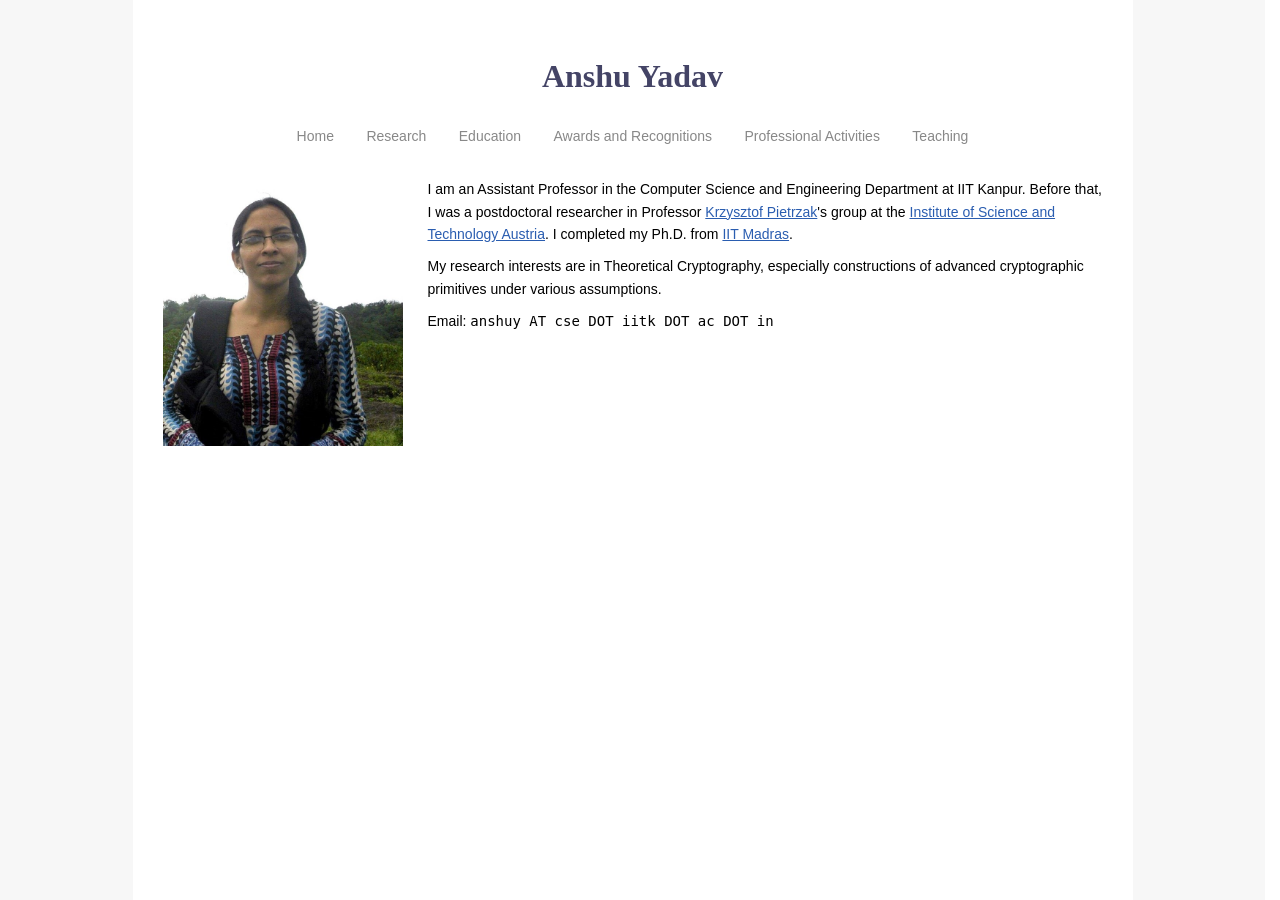
<file: index.html>
<!DOCTYPE html>
<html lang="en">
<head>
  <meta charset="UTF-8">
  <meta name="viewport" content="width=device-width, initial-scale=1">
  <title>Anshu Yadav</title>
  <link rel="stylesheet" href="style.css">
</head>

<body>

<div class="page-bg">
  <div class="container-page">

    <h1>Anshu Yadav</h1>

    <ul class="navbar">
      <li><a href="index.html">Home</a></li>
      <li><a href="pubs.html">Research</a></li>
      <li><a href="education.html">Education</a></li>
      <li><a href="awards.html">Awards and Recognitions</a></li>
      <li><a href="activities.html">Professional Activities</a></li>
      <li><a href="teaching.html">Teaching</a></li> </ul>
    </ul>

    <div class="content">
      <img src="anshu.JPG" alt="Anshu Yadav">

      <div class="text">
        <p>
          I am an Assistant Professor in the Computer Science and Engineering Department at IIT Kanpur. 
          Before that, I was a postdoctoral researcher in Professor 
          <a href="https://ist.ac.at/en/research/pietrzak-group/">Krzysztof Pietrzak</a>'s group at the 
          <a href="https://ista.ac.at/en/home/">Institute of Science and Technology Austria</a>. 
          I completed my Ph.D. from <a href="https://www.iitm.ac.in">IIT Madras</a>.
        </p>

        <p>
          My research interests are in Theoretical Cryptography, especially constructions of advanced 
          cryptographic primitives under various assumptions.
        </p>

        Email: <tt>anshuy AT cse DOT iitk DOT ac DOT in</tt>
      </div>
    </div>

  </div>
</div>

</body>
</html>
</file>
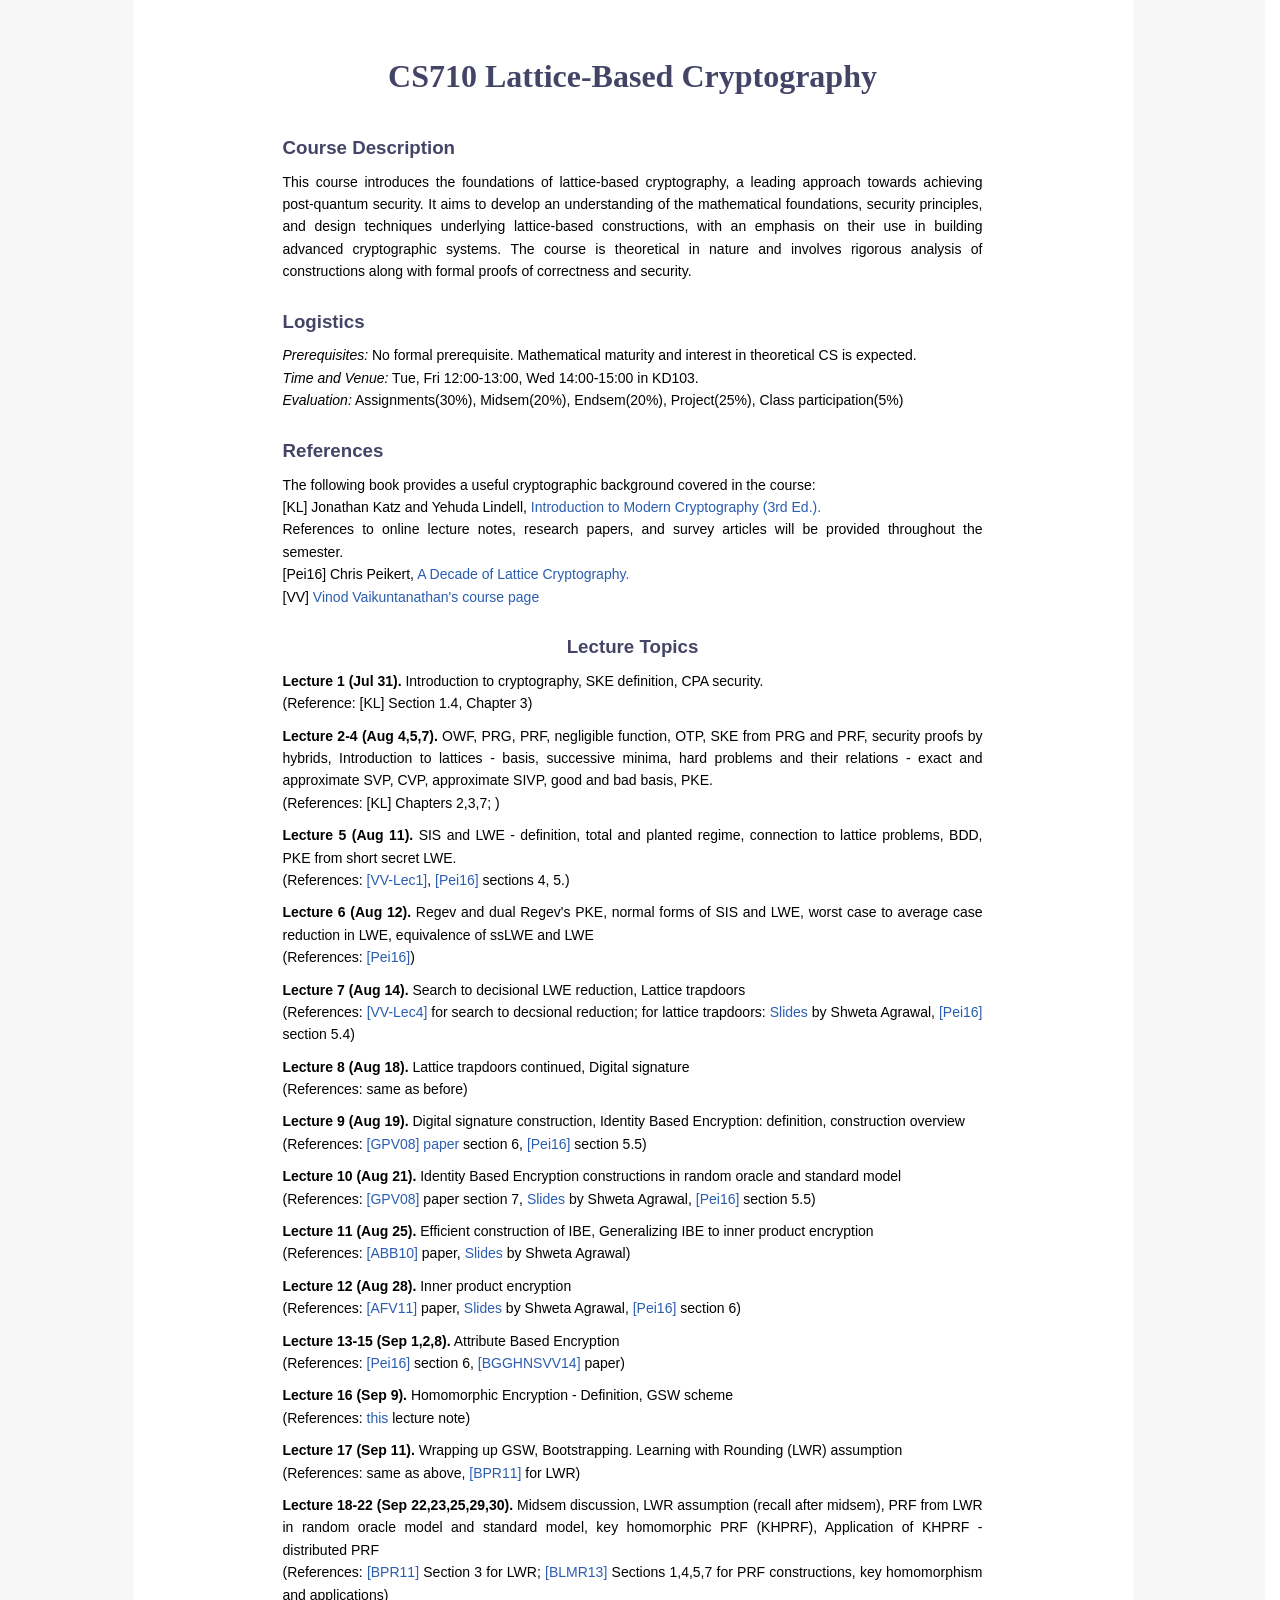
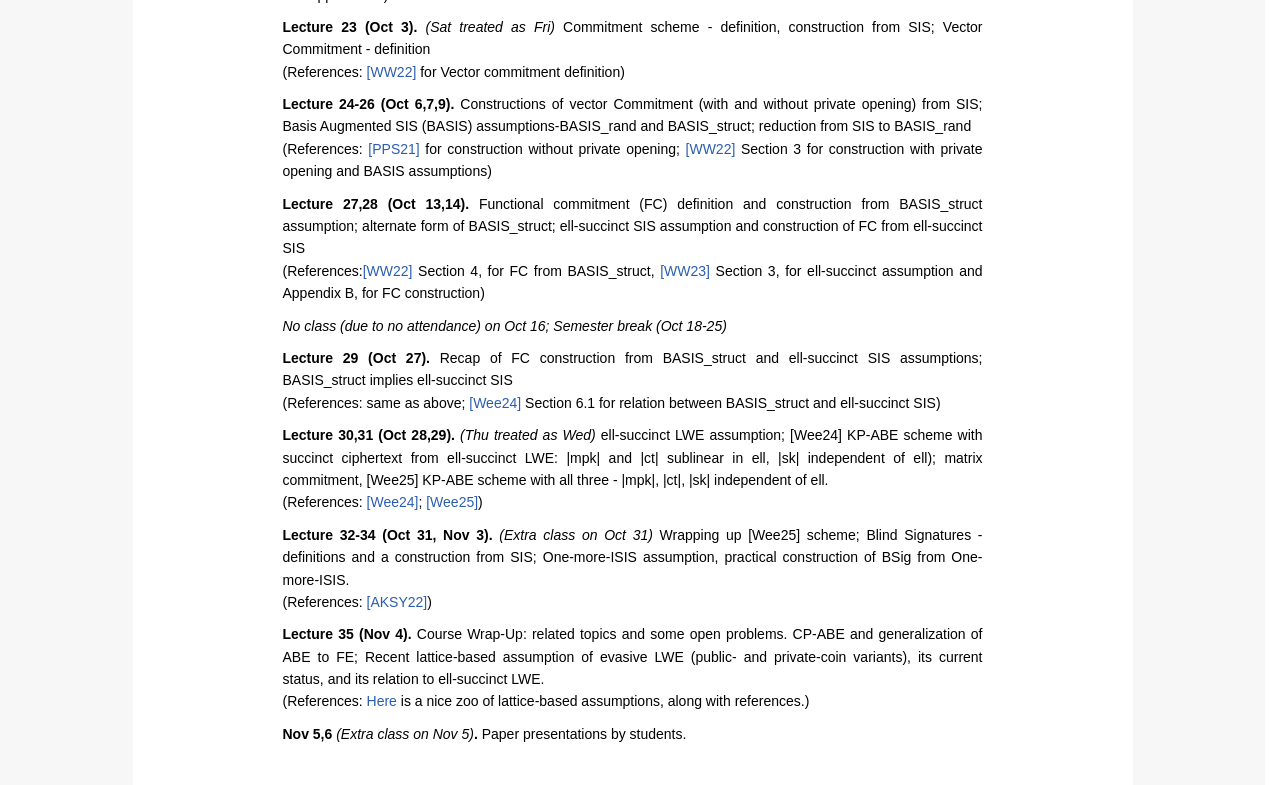
<file: 2026-27-CS710-lbc.html>
<!DOCTYPE html>
<html lang="en">
<head>
  <meta charset="UTF-8">
  <meta name="viewport" content="width=device-width, initial-scale=0.8">
  <title>2026-27-CS710-lbc</title>
  <link rel="stylesheet" href="style.css">
   <style>
    .content {
      text-align: justify;
    }
  </style>
</head>

<body>

<div class="page-bg">
  <div class="container-page">

    <h1>CS710 Lattice-Based Cryptography</h1>

    <ul class="navbar">
      <!--
      <li><a href="index.html">Home</a></li>
      <li><a href="pubs.html">Research</a></li>
      <li><a href="education.html">Education</a></li>
      <li><a href="awards.html">Awards and Recognitions</a></li>
      <li><a href="activities.html">Professional Activities</a></li>
      <li><a href="teaching.html">Teaching</a></li> </ul>
    -->
    </ul>
    
    <div class="text-block">
    <h3>Course Description</h3>
    <p class="justified-text">
    This course introduces the foundations of lattice-based cryptography, a leading approach towards achieving post-quantum security. 
    It aims to develop an understanding of the mathematical foundations, security principles, and design techniques underlying 
    lattice-based constructions, with an emphasis on their use in building advanced cryptographic systems. 
    The course is theoretical in nature and involves rigorous analysis of constructions along with formal proofs of correctness and security.
    </p>
    </div>

    <div class="text-block">
    <h3>Logistics</h3>
    <p class="justified-text-two">
    <i>Prerequisites:</i> No formal prerequisite. Mathematical maturity and interest in theoretical CS is expected.<br>
    <i>Time and Venue:</i> Tue, Fri 12:00-13:00, Wed 14:00-15:00 in KD103. <br>
    <i>Evaluation:</i> 
    Assignments(30%), Midsem(20%), Endsem(20%), Project(25%), Class participation(5%)
    </p>
    </div>

    <div class="text-block">
    <h3>References</h3>
    <p class="justified-text-two">
    The following book provides a useful cryptographic background covered in the course:<br>
    [KL] Jonathan Katz and Yehuda Lindell, <a href="https://yadav-anshu.github.io/2026-27-CS710-lbc.html" style="text-decoration: none;">Introduction to Modern Cryptography (3rd Ed.).</a><br>
      
    References to online lecture notes, research papers, and survey articles will be provided throughout the semester.<br>
    [Pei16] Chris Peikert, <a href="https://eprint.iacr.org/2015/939.pdf" style="text-decoration: none;">A Decade of Lattice Cryptography.</a><br>  
    [VV] <a href="https://people.csail.mit.edu/vinodv/CS294/" style="text-decoration: none;">Vinod Vaikuntanathan's course page</a><br>
    </p>
    </div>
    
    
    <div class="text-block">
    <h3 class="lecture-title">Lecture Topics</h3>

    <div class="lecture-content">
    <p><strong>Lecture 1 (Jul 31).</strong> Introduction to cryptography, SKE definition, CPA security. <br>(Reference: [KL] Section 1.4, Chapter 3)</p>
    <p><strong>Lecture 2-4 (Aug 4,5,7).</strong> OWF, PRG, PRF, negligible function, OTP, SKE from PRG and PRF, security proofs by hybrids, Introduction to lattices - basis, successive minima, hard problems and their relations - exact and approximate SVP, CVP, approximate SIVP, good and bad basis, PKE. <br>(References: [KL] Chapters 2,3,7;  )</p>  
    <p><strong>Lecture 5 (Aug 11).</strong> SIS and LWE - definition, total and planted regime, connection to lattice problems, BDD, PKE from short secret LWE.<br> (References: <a href="https://people.csail.mit.edu/vinodv/CS294/lecture1.pdf" style="text-decoration: none;">[VV-Lec1]</a>, <a href="https://eprint.iacr.org/2015/939.pdf" style="text-decoration: none;">[Pei16]</a> sections 4, 5.)</p> 
    <p><strong>Lecture 6 (Aug 12).</strong> Regev and dual Regev's PKE, normal forms of SIS and LWE, worst case to average case reduction in LWE, equivalence of ssLWE and LWE <br> (References: <a href="https://eprint.iacr.org/2015/939.pdf" style="text-decoration: none;">[Pei16]</a>)</p>
    <p><strong>Lecture 7 (Aug 14).</strong> Search to decisional LWE reduction, Lattice trapdoors <br> (References: <a href="https://people.csail.mit.edu/vinodv/CS294/lecture4.pdf" style="text-decoration: none;"> [VV-Lec4]</a> for search to decsional reduction; for lattice trapdoors: <a href="https://simons.berkeley.edu/sites/default/files/docs/14983/simons-lattice-shweta.pdf" style="text-decoration: none;">Slides</a> by Shweta Agrawal, <a href="https://eprint.iacr.org/2015/939.pdf" style="text-decoration: none;">[Pei16]</a> section 5.4) </p>
    <p><strong>Lecture 8 (Aug 18).</strong> Lattice trapdoors continued, Digital signature<br> (References: same as before)</p>   
    <p><strong>Lecture 9 (Aug 19).</strong> Digital signature construction, Identity Based Encryption: definition, construction overview<br> (References: <a href="https://eprint.iacr.org/2007/432.pdf" style="text-decoration: none;">[GPV08] paper</a> section 6, <a href="https://eprint.iacr.org/2015/939.pdf" style="text-decoration: none;">[Pei16]</a> section 5.5) </p>     
    <p><strong>Lecture 10 (Aug 21).</strong> Identity Based Encryption constructions in random oracle and standard model<br> (References: <a href="https://eprint.iacr.org/2007/432.pdf" style="text-decoration: none;">[GPV08]</a> paper section 7, <a href="https://simons.berkeley.edu/sites/default/files/docs/14983/simons-lattice-shweta.pdf" style="text-decoration: none;">Slides</a> by Shweta Agrawal, <a href="https://eprint.iacr.org/2015/939.pdf" style="text-decoration: none;">[Pei16]</a> section 5.5)</p>
    <p><strong>Lecture 11 (Aug 25).</strong> Efficient construction of IBE, Generalizing IBE to inner product encryption<br> (References: <a href="https://www.cse.iitm.ac.in/~shwetaag/papers/ABB10a.pdf" style="text-decoration: none;">[ABB10]</a> paper, <a href="https://simons.berkeley.edu/sites/default/files/docs/14983/simons-lattice-shweta.pdf" style="text-decoration: none;">Slides</a> by Shweta Agrawal)</p>
    <p><strong>Lecture 12 (Aug 28).</strong> Inner product encryption<br> (References: <a href="https://eprint.iacr.org/2011/410.pdf" style="text-decoration: none;">[AFV11]</a> paper, <a href="https://simons.berkeley.edu/sites/default/files/docs/14983/simons-lattice-shweta.pdf" style="text-decoration: none;">Slides</a> by Shweta Agrawal, <a href="https://eprint.iacr.org/2015/939.pdf" style="text-decoration: none;">[Pei16]</a> section 6)</p>
    <p><strong>Lecture 13-15 (Sep 1,2,8).</strong> Attribute Based Encryption<br> (References: <a href="https://eprint.iacr.org/2015/939.pdf" style="text-decoration: none;">[Pei16]</a> section 6, <a href="https://eprint.iacr.org/2014/356.pdf" style="text-decoration: none;">[BGGHNSVV14]</a> paper)</p>
    <p><strong>Lecture 16 (Sep 9).</strong> Homomorphic Encryption - Definition, GSW scheme<br> (References: <a href="https://www.cse.iitm.ac.in/~shwetaag/7111-scribes/Nikhil-3.pdf" style="text-decoration: none;">this</a> lecture note)</p>
    <p><strong>Lecture 17 (Sep 11).</strong> Wrapping up GSW, Bootstrapping. Learning with Rounding (LWR) assumption<br> (References: same as above, <a href="https://eprint.iacr.org/2011/401.pdf" style="text-decoration: none;">[BPR11]</a> for LWR)</p>
    <p><strong>Lecture 18-22 (Sep 22,23,25,29,30).</strong> Midsem discussion, LWR assumption (recall after midsem), PRF from LWR in random oracle model and standard model, key homomorphic PRF (KHPRF), Application of KHPRF - distributed PRF <br> (References: <a href="https://eprint.iacr.org/2011/401.pdf" style="text-decoration: none;">[BPR11]</a> Section 3 for LWR; <a href="https://eprint.iacr.org/2015/220"style="text-decoration: none;">[BLMR13]</a> Sections 1,4,5,7 for PRF constructions, key homomorphism and applications)</p>
    <p><strong>Lecture 23 (Oct 3).</strong><i> (Sat treated as Fri)</i> Commitment scheme - definition, construction from SIS; Vector Commitment - definition <br> (References: <a href="https://eprint.iacr.org/2022/1515.pdf" style="text-decoration: none;">[WW22]</a> for Vector commitment definition)</p>
    <p><strong>Lecture 24-26 (Oct 6,7,9).</strong> Constructions of vector Commitment (with and without private opening) from SIS; Basis Augmented SIS (BASIS) assumptions-BASIS_rand and BASIS_struct; reduction from SIS to BASIS_rand<br> (References: <a href="https://eprint.iacr.org/2021/1254.pdf" style="text-decoration: none;">[PPS21]</a> for construction without private opening; <a href="https://eprint.iacr.org/2022/1515.pdf" style="text-decoration: none;">[WW22]</a> Section 3 for construction with private opening and BASIS assumptions)</p>
    <p><strong>Lecture 27,28 (Oct 13,14).</strong> Functional commitment (FC) definition and construction from BASIS_struct assumption; alternate form of BASIS_struct; ell-succinct SIS assumption and construction of FC from ell-succinct SIS<br> (References:<a href="https://eprint.iacr.org/2022/1515.pdf" style="text-decoration: none;">[WW22]</a> Section 4, for FC from BASIS_struct, <a href="https://eprint.iacr.org/2024/028.pdf" style="text-decoration: none;">[WW23]</a> Section 3, for ell-succinct assumption and Appendix B, for FC construction)</p>
    <p><i>No class (due to no attendance) on Oct 16; Semester break (Oct 18-25)</i></p> 
    <p><strong>Lecture 29 (Oct 27).</strong> Recap of FC construction from BASIS_struct and ell-succinct SIS assumptions; BASIS_struct implies ell-succinct SIS<br> (References: same as above; <a href="https://eprint.iacr.org/2024/1416.pdf" style="text-decoration: none;">[Wee24]</a> Section 6.1 for relation between BASIS_struct and ell-succinct SIS)</p>
    <p><strong>Lecture 30,31 (Oct 28,29).</strong><i> (Thu treated as Wed)</i> ell-succinct LWE assumption; [Wee24] KP-ABE scheme with succinct ciphertext from ell-succinct LWE: |mpk| and |ct| sublinear in ell, |sk| independent of ell); matrix commitment, [Wee25] KP-ABE scheme with all three - |mpk|, |ct|, |sk| independent of ell.<br> (References: <a href="https://eprint.iacr.org/2024/1416.pdf" style="text-decoration: none;">[Wee24]</a>; <a href="https://eprint.iacr.org/2025/509.pdf" style="text-decoration: none;">[Wee25]</a>)</p>
    <p><strong>Lecture 32-34 (Oct 31, Nov 3).</strong><i> (Extra class on Oct 31)</i> Wrapping up [Wee25] scheme; Blind Signatures - definitions and a construction from SIS; One-more-ISIS assumption, practical construction of BSig from One-more-ISIS.<br> (References: <a href="https://eprint.iacr.org/2021/1565.pdf" style="text-decoration: none;">[AKSY22]</a>)</p>
    <p><strong>Lecture 35 (Nov 4).</strong> Course Wrap-Up: related topics and some open problems. CP-ABE and generalization of ABE to FE; Recent lattice-based assumption of evasive LWE (public- and private-coin variants), its current status, and its relation to ell-succinct LWE.<br> (References: <a href="https://latticeassumptionzoo.org" style="text-decoration: none;"/>Here</a> is a nice zoo of lattice-based assumptions, along with references.)</p>
    <p><strong>Nov 5,6</strong><i> (Extra class on Nov 5)</i><strong>.</strong> Paper presentations by students.</p>

    </div>

  </div>
</div>

</body>
</html>
</file>
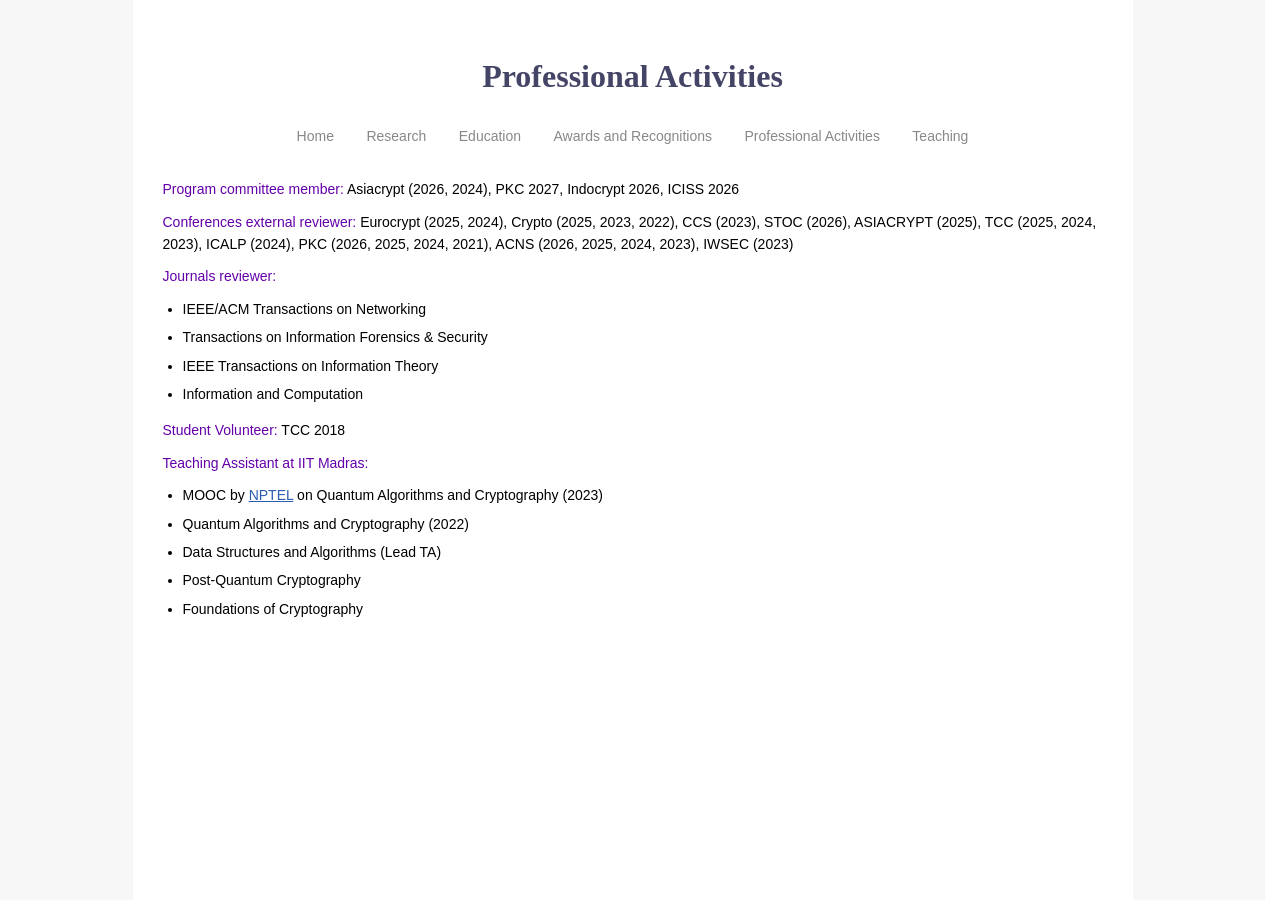
<file: activities.html>
<!DOCTYPE html>
<html lang="en">
<head>
  <meta charset="UTF-8">
  <meta name="viewport" content="width=device-width, initial-scale=1">
  <title>Professional Activities</title>
  <link rel="stylesheet" href="style.css">
</head>

<body>

<div class="page-bg">
  <div class="container-page">

    <h1>Professional Activities</h1>

    <ul class="navbar">
      <li><a href="index.html">Home</a></li>
      <li><a href="pubs.html">Research</a></li>
      <li><a href="education.html">Education</a></li>
      <li><a href="awards.html">Awards and Recognitions</a></li>
      <li><a href="activities.html">Professional Activities</a></li>
      <li><a href="teaching.html">Teaching</a></li> </ul>
    </ul>

    <div class="text">

      <p><span class="section-title">Program committee member:</span> 
      Asiacrypt (2026, 2024), PKC 2027, Indocrypt 2026, ICISS 2026</p>

      <p><span class="section-title">Conferences external reviewer:</span> 
      Eurocrypt (2025, 2024), Crypto (2025, 2023, 2022), CCS (2023), STOC (2026), 
      ASIACRYPT (2025), TCC (2025, 2024, 2023), ICALP (2024), 
      PKC (2026, 2025, 2024, 2021), ACNS (2026, 2025, 2024, 2023), IWSEC (2023)
      </p>

      <p><span class="section-title">Journals reviewer:</span></p>
      <ul>
        <li>IEEE/ACM Transactions on Networking</li>
        <li>Transactions on Information Forensics & Security</li>
        <li>IEEE Transactions on Information Theory</li>
        <li>Information and Computation</li>
      </ul>

      <p><span class="section-title">Student Volunteer:</span> TCC 2018</p>

      <p><span class="section-title">Teaching Assistant at IIT Madras:</span></p>
      <ul>
        <li>MOOC by <a href="https://nptel.ac.in/">NPTEL</a> on Quantum Algorithms and Cryptography (2023)</li>
        <li>Quantum Algorithms and Cryptography (2022)</li>
        <li>Data Structures and Algorithms (Lead TA)</li>
        <li>Post-Quantum Cryptography</li>
        <li>Foundations of Cryptography</li>
      </ul>

    </div>

  </div>
</div>

</body>
</html>
</file>
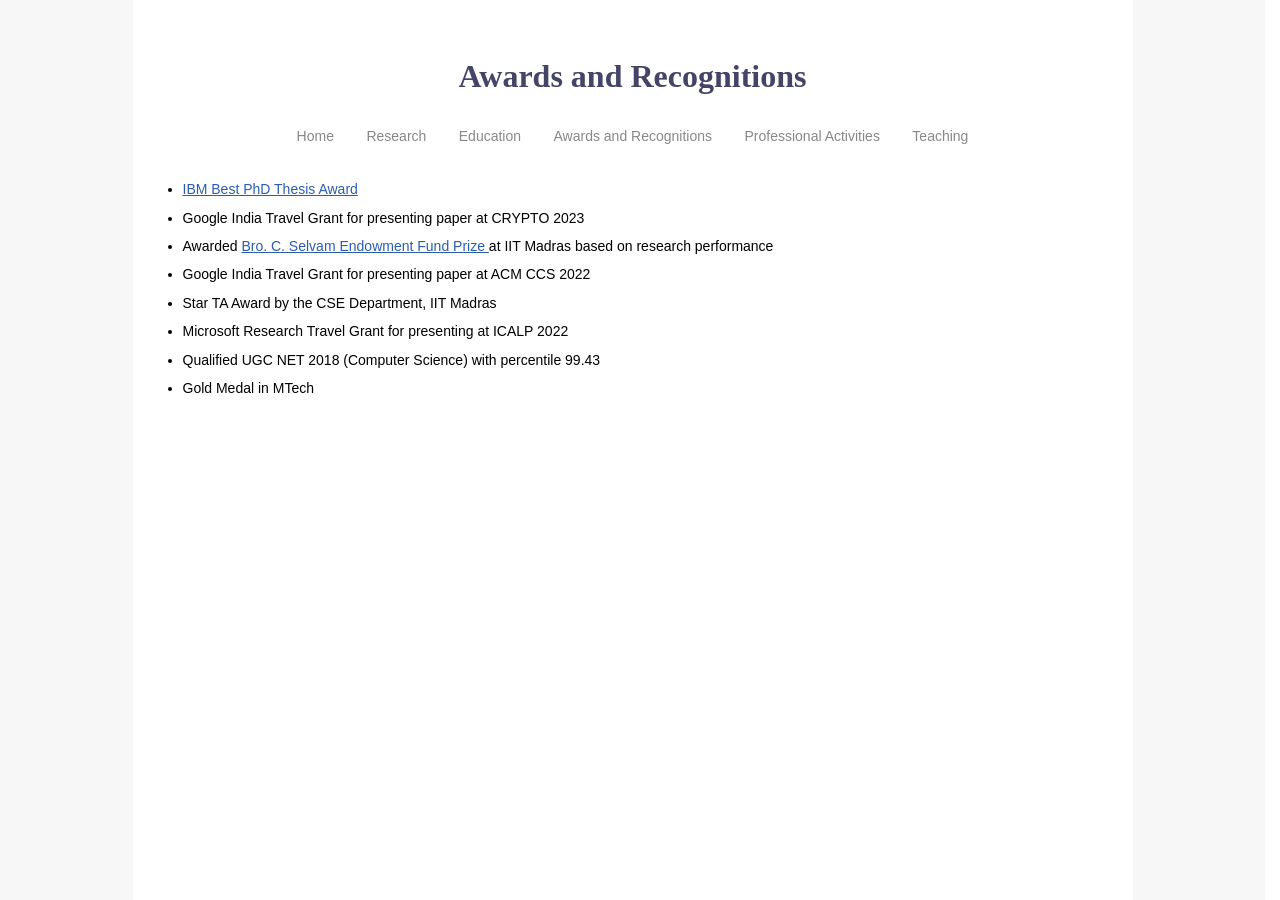
<file: awards.html>
<!DOCTYPE html>
<html lang="en">
<head>
  <meta charset="UTF-8">
  <meta name="viewport" content="width=device-width, initial-scale=1">
  <title>Awards and Recognitions</title>
  <link rel="stylesheet" href="style.css">
</head>

<body>

<div class="page-bg">
  <div class="container-page">

    <h1>Awards and Recognitions</h1>

    <ul class="navbar">
      <li><a href="index.html">Home</a></li>
      <li><a href="pubs.html">Research</a></li>
      <li><a href="education.html">Education</a></li>
      <li><a href="awards.html">Awards and Recognitions</a></li>
      <li><a href="activities.html">Professional Activities</a></li>
      <li><a href="teaching.html">Teaching</a></li> </ul>
    </ul>

    <div class="text">

      <ul>

        <li>
          <a href="https://www.cse.iitm.ac.in/awards_details.php?arg=NDE=">
            IBM Best PhD Thesis Award
          </a>
        </li>

        <li>
          Google India Travel Grant for presenting paper at CRYPTO 2023
        </li>

        <li>
          Awarded 
          <a href="https://joyofgiving.alumni.iitm.ac.in/endowments/other-award/br-c-selvam-endowment-fund-prize/">
            Bro. C. Selvam Endowment Fund Prize
          </a> 
          at IIT Madras based on research performance
        </li>

        <li>
          Google India Travel Grant for presenting paper at ACM CCS 2022
        </li>

        <li>
          Star TA Award by the CSE Department, IIT Madras
        </li>

        <li>
          Microsoft Research Travel Grant for presenting at ICALP 2022
        </li>

        <li>
          Qualified UGC NET 2018 (Computer Science) with percentile 99.43
        </li>

        <li>
          Gold Medal in MTech
        </li>

      </ul>

    </div>

  </div>
</div>

</body>
</html>
</table>
</body>
</div>
</file>
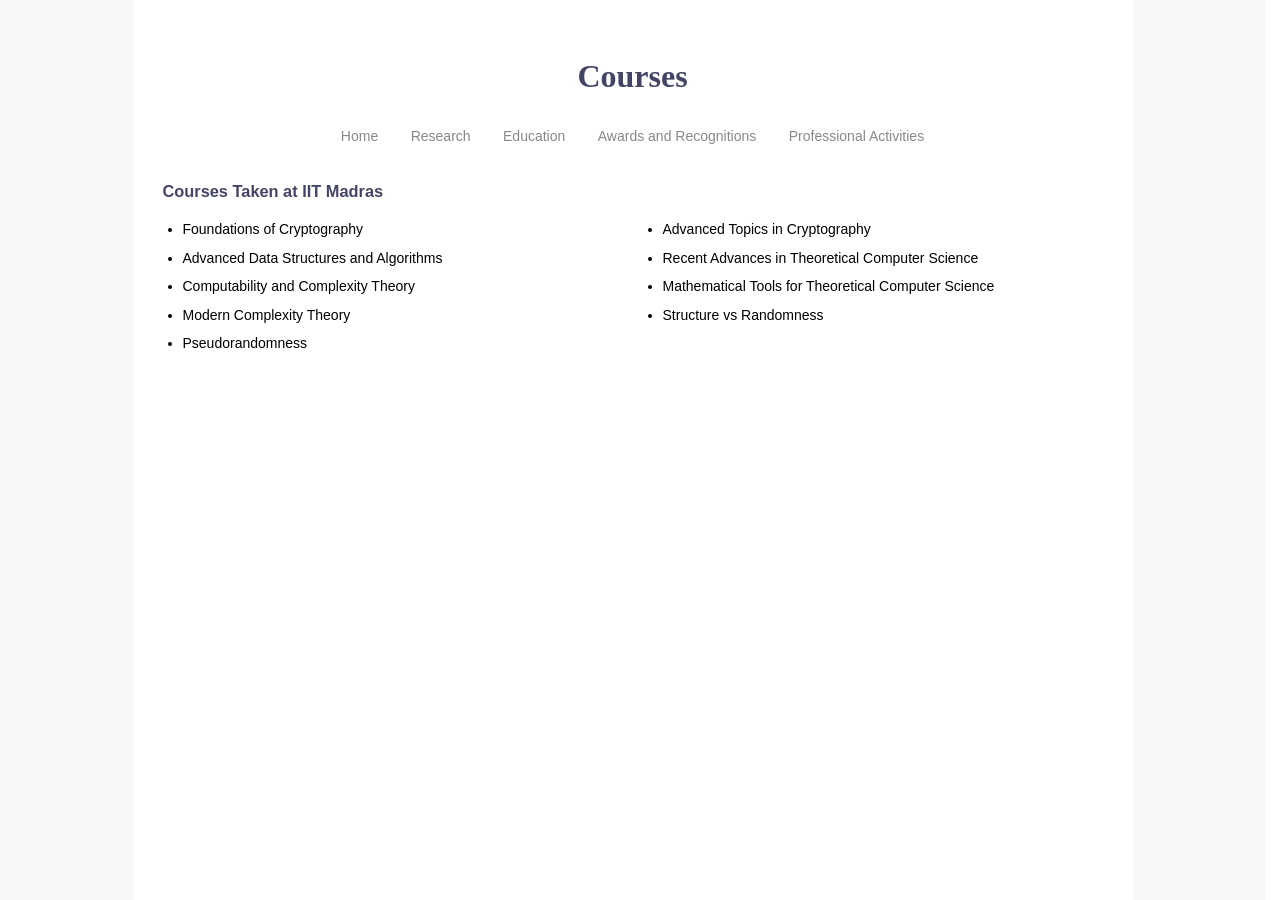
<file: courses.html>
<!DOCTYPE html>
<html lang="en">
<head>
  <meta charset="UTF-8">
  <meta name="viewport" content="width=device-width, initial-scale=1">
  <title>Courses</title>
  <link rel="stylesheet" href="style.css">

  <style>
    .courses {
      display: grid;
      grid-template-columns: 1fr 1fr;
      gap: 20px;
    }
  </style>
</head>

<body>

<div class="page-bg">
  <div class="container-page">

    <h1>Courses</h1>

    <ul class="navbar">
      <li><a href="index.html">Home</a></li>
      <li><a href="pubs.html">Research</a></li>
      <li><a href="education.html">Education</a></li>
      <li><a href="awards.html">Awards and Recognitions</a></li>
      <li><a href="activities.html">Professional Activities</a></li>
      <!-- Uncomment if you want this page visible -->
      <!-- <li><a href="courses.html">Courses</a></li> -->
    </ul>

    <div class="text">

      <h3 style="color:#444466;">Courses Taken at IIT Madras</h3>

      <div class="courses">

        <ul>
          <li>Foundations of Cryptography</li>
          <li>Advanced Data Structures and Algorithms</li>
          <li>Computability and Complexity Theory</li>
          <li>Modern Complexity Theory</li>
          <li>Pseudorandomness</li>
        </ul>

        <ul>
          <li>Advanced Topics in Cryptography</li>
          <li>Recent Advances in Theoretical Computer Science</li>
          <li>Mathematical Tools for Theoretical Computer Science</li>
          <li>Structure vs Randomness</li>
        </ul>

      </div>

    </div>

  </div>
</div>

</body>
</html>
</file>
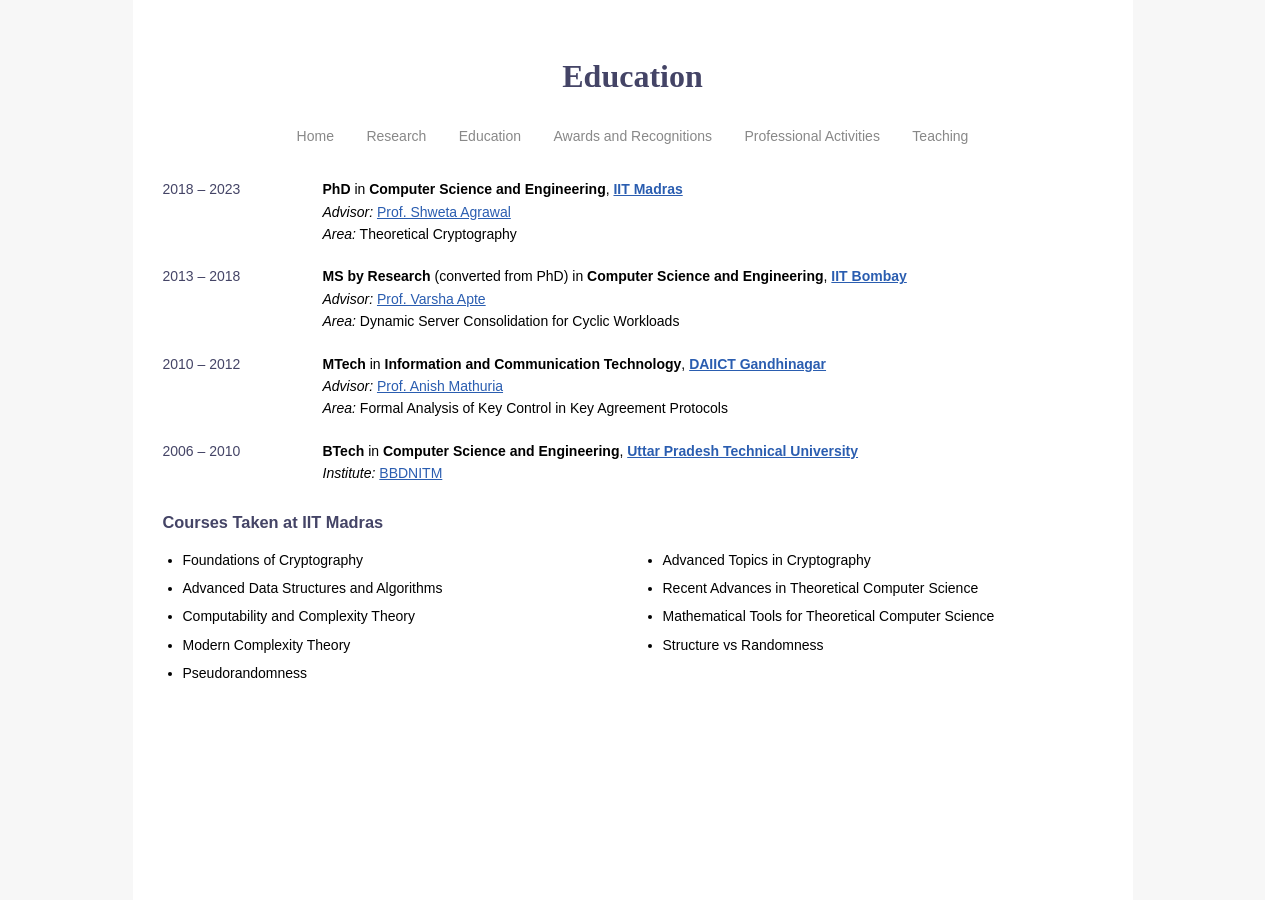
<file: education.html>
<!DOCTYPE html>
<html lang="en">
<head>
  <meta charset="UTF-8">
  <meta name="viewport" content="width=device-width, initial-scale=1">
  <title>Education</title>
  <link rel="stylesheet" href="style.css">

  <style>
    /* Page-specific tweaks */

    .edu-item {
      display: grid;
      grid-template-columns: 140px 1fr;
      gap: 20px;
      margin-bottom: 20px;
    }

    .edu-year {
      color: #444466;
      font-weight: 500;
    }

    .edu-details p {
      margin: 0;
    }

    .courses {
      display: grid;
      grid-template-columns: 1fr 1fr;
      gap: 20px;
    }
  </style>
</head>

<body>

<div class="page-bg">
  <div class="container-page">

    <h1>Education</h1>

    <ul class="navbar">
      <li><a href="index.html">Home</a></li>
      <li><a href="pubs.html">Research</a></li>
      <li><a href="education.html">Education</a></li>
      <li><a href="awards.html">Awards and Recognitions</a></li>
      <li><a href="activities.html">Professional Activities</a></li>
      <li><a href="teaching.html">Teaching</a></li> </ul>
    </ul>

    <div class="text">

      <!-- PhD -->
      <div class="edu-item">
        <div class="edu-year">2018 – 2023</div>
        <div class="edu-details">
          <p><b>PhD</b> in <b>Computer Science and Engineering</b>, 
          <a href="https://www.cse.iitm.ac.in"><b>IIT Madras</b></a></p>
          <p><i>Advisor:</i> <a href="https://www.cse.iitm.ac.in/~shwetaag">Prof. Shweta Agrawal</a></p>
          <p><i>Area:</i> Theoretical Cryptography</p>
        </div>
      </div>

      <!-- MS -->
      <div class="edu-item">
        <div class="edu-year">2013 – 2018</div>
        <div class="edu-details">
          <p><b>MS by Research</b> (converted from PhD) in <b>Computer Science and Engineering</b>, 
          <a href="https://www.cse.iitb.ac.in"><b>IIT Bombay</b></a></p>
          <p><i>Advisor:</i> <a href="https://www.cse.iitb.ac.in/~varsha">Prof. Varsha Apte</a></p>
          <p><i>Area:</i> Dynamic Server Consolidation for Cyclic Workloads</p>
        </div>
      </div>

      <!-- MTech -->
      <div class="edu-item">
        <div class="edu-year">2010 – 2012</div>
        <div class="edu-details">
          <p><b>MTech</b> in <b>Information and Communication Technology</b>, 
          <a href="https://www.daiict.ac.in"><b>DAIICT Gandhinagar</b></a></p>
          <p><i>Advisor:</i> <a href="http://intranet.daiict.ac.in/~anish_mathuria/">Prof. Anish Mathuria</a></p>
          <p><i>Area:</i> Formal Analysis of Key Control in Key Agreement Protocols</p>
        </div>
      </div>

      <!-- BTech -->
      <div class="edu-item">
        <div class="edu-year">2006 – 2010</div>
        <div class="edu-details">
          <p><b>BTech</b> in <b>Computer Science and Engineering</b>, 
          <a href="https://www.aktu.ac.in"><b>Uttar Pradesh Technical University</b></a></p>
          <p><i>Institute:</i> <a href="https://bbdnitm.ac.in">BBDNITM</a></p>
        </div>
      </div>

      <!-- Courses -->
      <h3 style="color:#444466;">Courses Taken at IIT Madras</h3>

      <div class="courses">
        <ul>
          <li>Foundations of Cryptography</li>
          <li>Advanced Data Structures and Algorithms</li>
          <li>Computability and Complexity Theory</li>
          <li>Modern Complexity Theory</li>
          <li>Pseudorandomness</li>
        </ul>

        <ul>
          <li>Advanced Topics in Cryptography</li>
          <li>Recent Advances in Theoretical Computer Science</li>
          <li>Mathematical Tools for Theoretical Computer Science</li>
          <li>Structure vs Randomness</li>
        </ul>
      </div>

    </div>

  </div>
</div>

</body>
</html>
</file>
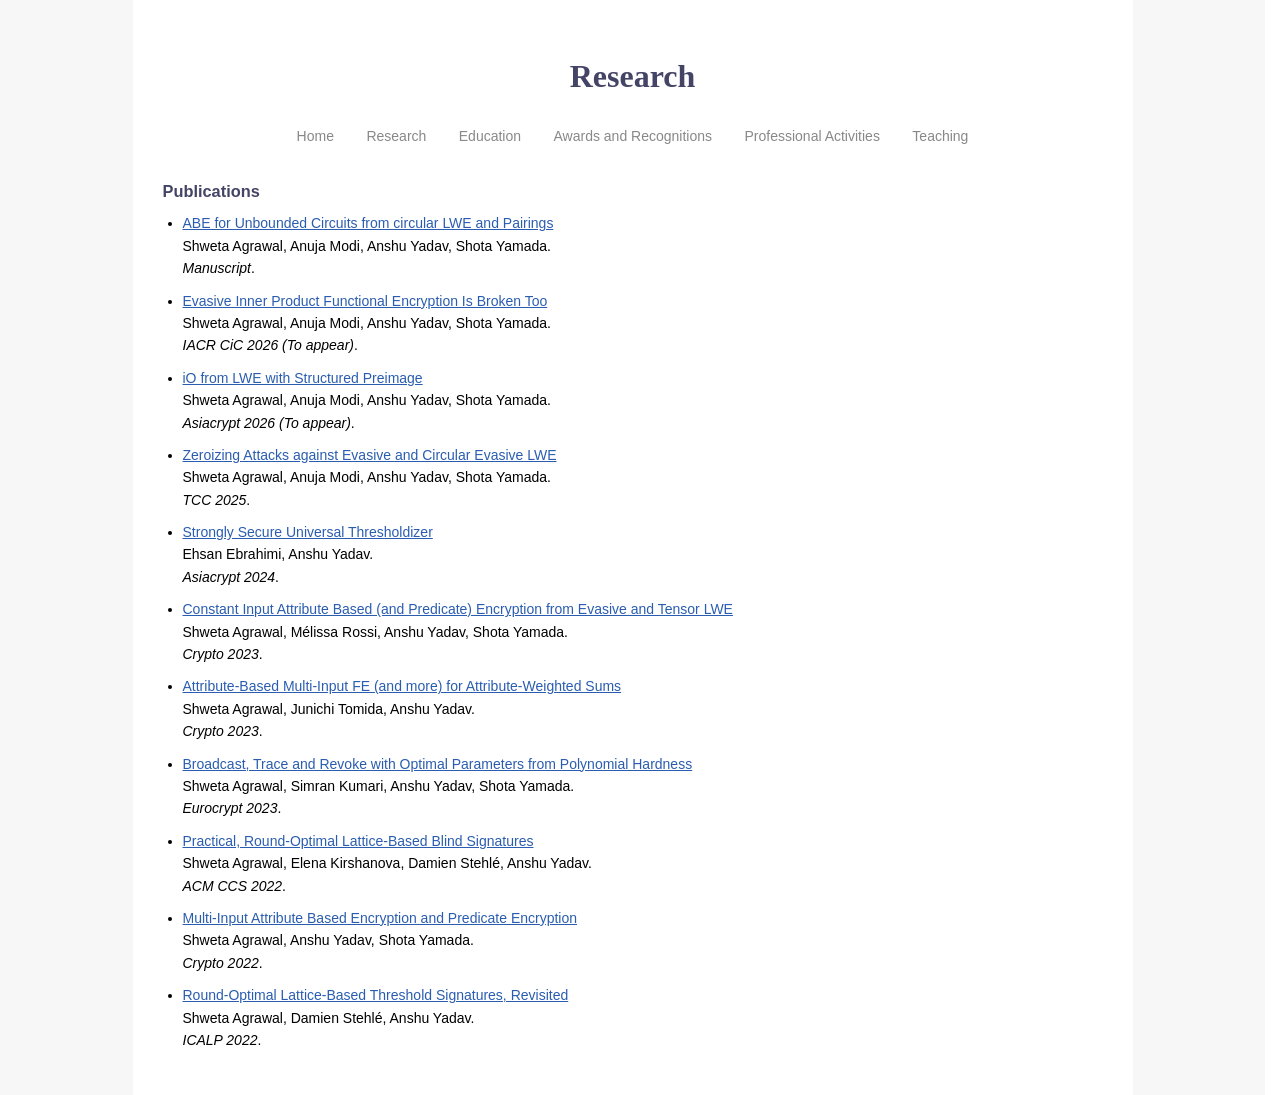
<file: pubs.html>
<!DOCTYPE html>
<html lang="en">
<head>
  <meta charset="UTF-8">
  <meta name="viewport" content="width=device-width, initial-scale=1">
  <title>Research</title>
  <link rel="stylesheet" href="style.css">
</head>

<body>

<div class="page-bg">
  <div class="container-page">

    <h1>Research</h1>

    <ul class="navbar">
      <li><a href="index.html">Home</a></li>
      <li><a href="pubs.html">Research</a></li>
      <li><a href="education.html">Education</a></li>
      <li><a href="awards.html">Awards and Recognitions</a></li>
      <li><a href="activities.html">Professional Activities</a></li>
      <li><a href="teaching.html">Teaching</a></li> </ul>
    </ul>

    <div class="text">

      <h3 style="color:#444466;">Publications</h3>

      <ul>

        <li>
          <p>
            <a href="https://eprint.iacr.org/2026/1439.pdf">
              ABE for Unbounded Circuits from circular LWE and Pairings
            </a><br>
            Shweta Agrawal, Anuja Modi, Anshu Yadav, Shota Yamada.<br>
            <i>Manuscript</i>.
          </p>
        </li>

        <li>
          <p>
            <a href="https://eprint.iacr.org/2026/2548.pdf">
              Evasive Inner Product Functional Encryption Is Broken Too
            </a><br>
            Shweta Agrawal, Anuja Modi, Anshu Yadav, Shota Yamada.<br>
            <i>IACR CiC 2026 (To appear)</i>.
          </p>
        </li>

        <li>
          <p>
            <a href="https://eprint.iacr.org/2026/2547.pdf">
              iO from LWE with Structured Preimage
            </a><br>
            Shweta Agrawal, Anuja Modi, Anshu Yadav, Shota Yamada.<br>
            <i>Asiacrypt 2026 (To appear)</i>.
          </p>
        </li>

        <li>
          <p>
            <a href="https://eprint.iacr.org/2025/375.pdf">
              Zeroizing Attacks against Evasive and Circular Evasive LWE
            </a><br>
            Shweta Agrawal, Anuja Modi, Anshu Yadav, Shota Yamada.<br>
            <i>TCC 2025</i>.
          </p>
        </li>

        <li>
          <p>
            <a href="https://eprint.iacr.org/2024/2078.pdf">
              Strongly Secure Universal Thresholdizer
            </a><br>
            Ehsan Ebrahimi, Anshu Yadav.<br>
            <i>Asiacrypt 2024</i>.
          </p>
        </li>

        <li>
          <p>
            <a href="https://eprint.iacr.org/2023/941.pdf">
              Constant Input Attribute Based (and Predicate) Encryption from Evasive and Tensor LWE
            </a><br>
            Shweta Agrawal, Mélissa Rossi, Anshu Yadav, Shota Yamada.<br>
            <i>Crypto 2023</i>.
          </p>
        </li>

        <li>
          <p>
            <a href="https://eprint.iacr.org/2023/1191.pdf">
              Attribute-Based Multi-Input FE (and more) for Attribute-Weighted Sums
            </a><br>
            Shweta Agrawal, Junichi Tomida, Anshu Yadav.<br>
            <i>Crypto 2023</i>.
          </p>
        </li>

        <li>
          <p>
            <a href="https://eprint.iacr.org/2022/1347.pdf">
              Broadcast, Trace and Revoke with Optimal Parameters from Polynomial Hardness
            </a><br>
            Shweta Agrawal, Simran Kumari, Anshu Yadav, Shota Yamada.<br>
            <i>Eurocrypt 2023</i>.
          </p>
        </li>

        <li>
          <p>
            <a href="https://eprint.iacr.org/2021/1565.pdf">
              Practical, Round-Optimal Lattice-Based Blind Signatures
            </a><br>
            Shweta Agrawal, Elena Kirshanova, Damien Stehlé, Anshu Yadav.<br>
            <i>ACM CCS 2022</i>.
          </p>
        </li>

        <li>
          <p>
            <a href="https://eprint.iacr.org/2022/1024.pdf">
              Multi-Input Attribute Based Encryption and Predicate Encryption
            </a><br>
            Shweta Agrawal, Anshu Yadav, Shota Yamada.<br>
            <i>Crypto 2022</i>.
          </p>
        </li>

        <li>
          <p>
            <a href="https://eprint.iacr.org/2022/634.pdf">
              Round-Optimal Lattice-Based Threshold Signatures, Revisited
            </a><br>
            Shweta Agrawal, Damien Stehlé, Anshu Yadav.<br>
            <i>ICALP 2022</i>.
          </p>
        </li>

      </ul>

    </div>

  </div>
</div>

</body>
</html>
</file>
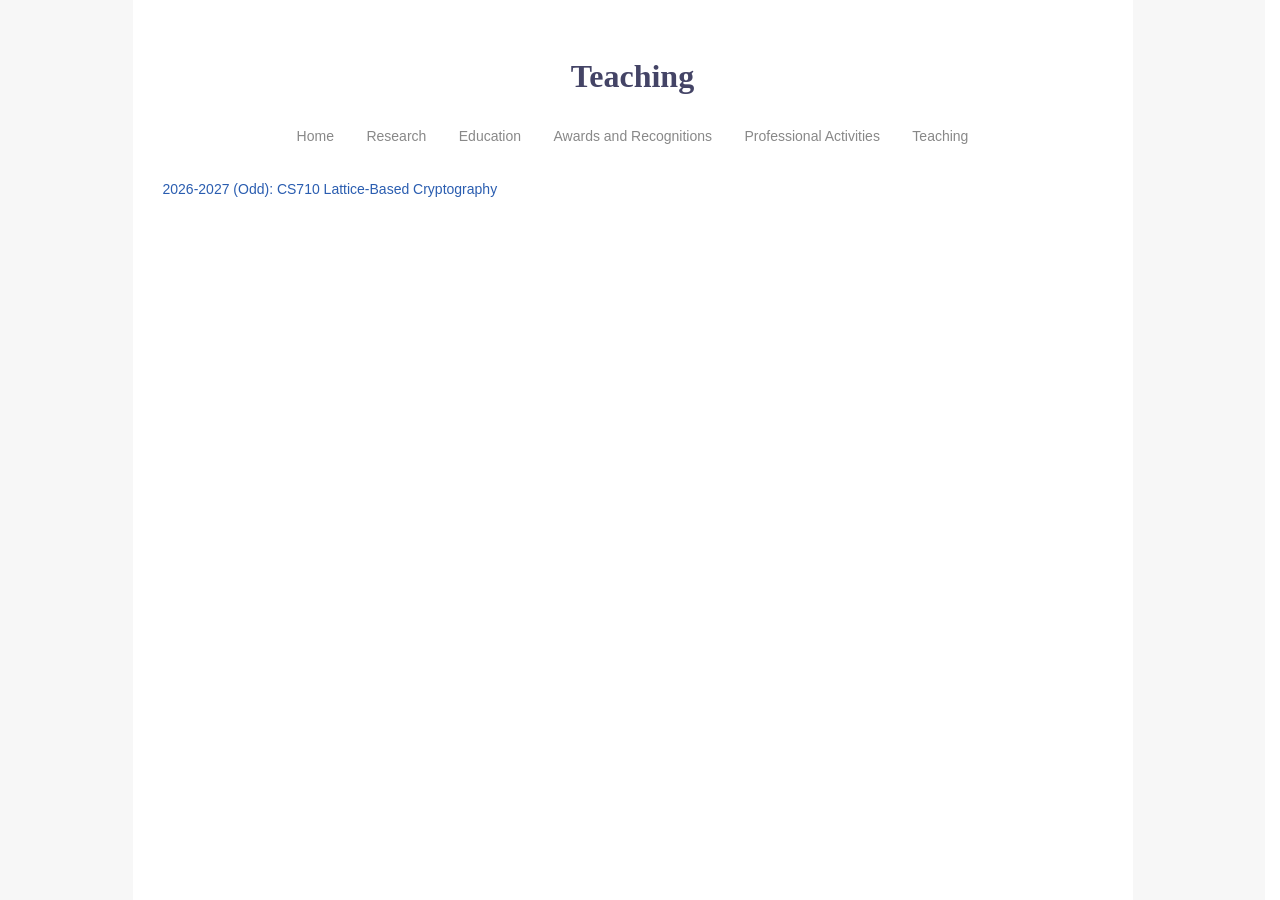
<file: teaching.html>
<!DOCTYPE html>
<html lang="en">
<head>
  <meta charset="UTF-8">
  <meta name="viewport" content="width=device-width, initial-scale=1">
  <title>Teaching</title>
  <link rel="stylesheet" href="style.css">
</head>

<body>

<div class="page-bg">
  <div class="container-page">

    <h1>Teaching</h1>

    <ul class="navbar">
      <li><a href="index.html">Home</a></li>
      <li><a href="pubs.html">Research</a></li>
      <li><a href="education.html">Education</a></li>
      <li><a href="awards.html">Awards and Recognitions</a></li>
      <li><a href="activities.html">Professional Activities</a></li>
      <li><a href="teaching.html">Teaching</a></li> </ul>
    </ul>

    <div class="text">
    <ul style="list-style-type: none; padding-left: 0;"> 
      <li><a href="2026-27-CS710-lbc.html" style="text-decoration: none !important;">2026-2027 (Odd): CS710 Lattice-Based Cryptography</a></li> </ul>
      

    </div>

  </div>
</div>

</body>
</html>
</file>
<file: style.css>
/* ------------------------------
   Global reset & base
------------------------------ */

html, body {
  height: 100%;
  margin: 0;
  font-family: Arial, Helvetica, sans-serif;
  background-color: #ffffff;
}

html {
  scrollbar-gutter: stable;
}

/* ------------------------------
   Page layout
------------------------------ */

/* Grey side background */
.page-bg {
  background-color: #f7f7f7;
  min-height: 100vh;
  display: flex;
  flex-direction: column;
}

/* Center white content */
.container-page {
  max-width: 1000px;
  width: 100%;
  margin: 0 auto;
  background-color: #ffffff;
  padding: 30px;
  box-sizing: border-box;
  flex-grow: 1;
}

/* ------------------------------
   Typography & spacing
------------------------------ */

body {
  line-height: 1.6;
}

/* Headings */
h1 {
  text-align: center;
  color: #444466;
  font-family: Cambria;
  margin-bottom: 10px;
}

h3 {
  margin-top: 24px;
  margin-bottom: 8px;
  color: #444466;
}

/* Paragraphs */
p {
  margin: 0 0 10px 0;
}

/* Lists */
ul {
  margin-top: 6px;
  margin-bottom: 14px;
  padding-left: 20px;
}

li {
  margin-bottom: 6px;
}

/* Fix extra gap after headings */
h3 + ul,
h3 + .courses {
  margin-top: 0;
}

/* General text wrapper */
.text {
  font-size: 14px;
}

/* ------------------------------
   Navigation bar
------------------------------ */

ul.navbar {
  list-style: none;
  padding: 0;
  text-align: center;
  margin: 20px 0 30px 0;
}

ul.navbar li {
  display: inline;
}

ul.navbar li a {
  color: #888888;
  padding: 10px 14px;
  text-decoration: none;
  font-size: 14px;
}

ul.navbar li a:hover {
  color: #222222;
}

/* ------------------------------
   Homepage layout
------------------------------ */

.content {
  display: flex;
  gap: 25px;
  align-items: flex-start;
}

.content img {
  width: 240px;
}

/* ------------------------------
   Education page
------------------------------ */

.edu-item {
  display: grid;
  grid-template-columns: 140px 1fr;
  gap: 20px;
  margin-bottom: 20px;
}

.edu-year {
  color: #444466;
  font-weight: 500;
}

.edu-details p {
  margin: 0;
}

/* ------------------------------
   Courses (2-column layout)
------------------------------ */

.courses {
  display: grid;
  grid-template-columns: 1fr 1fr;
  gap: 20px;
  margin-top: 0;
}

/* ------------------------------
   Small polish
------------------------------ */

/* Slightly nicer links */
a {
  color: #2a5db0;
}

a:hover {
  text-decoration: underline;
}

/* ------------------------------
Adding colored section headings
-------------------------------*/
.section-title {
  color: rgb(100, 0, 170);
  font-weight: 500;
}

/* ------------------------------
Text alignment "justified"
-------------------------------*/
.text-block {
    max-width: 700px;
    margin: 0 auto;
}

.justified-text {
    text-align: justify;
    font-size: 14px;
    line-height: 1.6;
}

.justified-text-two {
    text-align: justify;
    font-size: 14px;
    line-height: 1.6;
}

.lecture-title {
    text-align: center;
}

.lecture-content {
    font-size: 14px;
    text-align: justify;
    line-height: 1.6;
}
</file>
